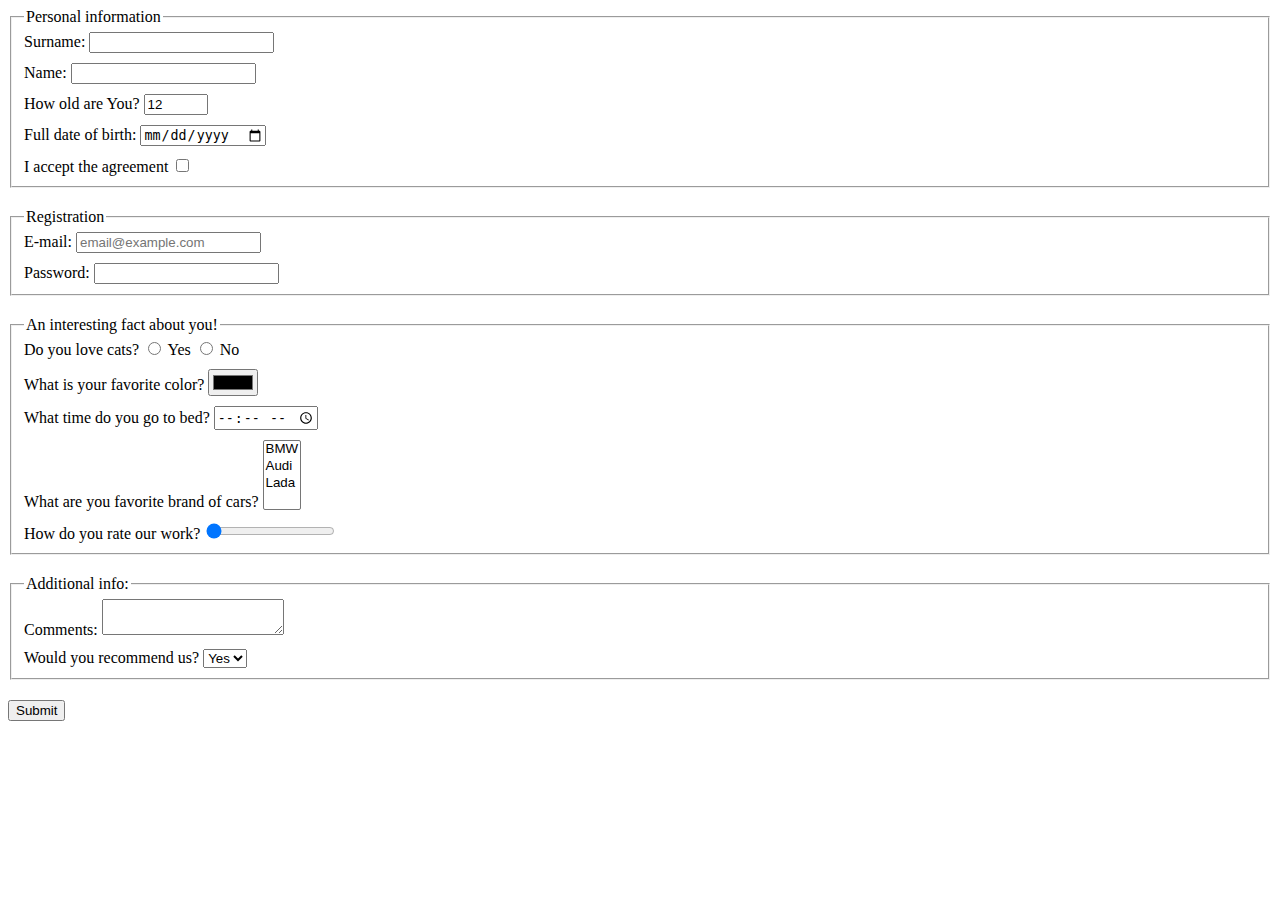
<file: index.html>
<!doctype html><html lang="en"><head><meta charset="UTF-8"><meta name="viewport" content="width=device-width, user-scalable=no, initial-scale=1.0, maximum-scale=1.0, minimum-scale=1.0"><meta http-equiv="X-UA-Compatible" content="ie=edge"><title>HTML Form</title><link rel="stylesheet" href="style.0e09d1a5.css"></head><body>  <form action="https://mate-academy-form-lesson.herokuapp.com/create-application" method="post"> <fieldset class="field"> <legend>Personal information</legend> <div class="form__field"> <label> Surname: <input type="text" name="surname" autocomplete="off"> </label> </div> <div class="form__field"> <label> Name: <input type="text" name="name" autocomplete="off"> </label> </div> <div class="form__field"> <label> How old are You? <input type="number" name="age" min="1" max="100" value="12"> </label> </div> <div class="form__field"> <label> Full date of birth: <input type="date" name="birth_date"> </label> </div> <div class="form__field"> <label> I accept the agreement <input type="checkbox" name="terms"> </label> </div> </fieldset> <fieldset class="field"> <legend>Registration</legend> <div class="form__field"> <label> E-mail: <input type="email" name="email" placeholder="email@example.com" required> </label> </div> <div class="form__field"> <label> Password: <input type="password" name="password" maxlength="30" minlength="6"> </label> </div> </fieldset> <fieldset class="field"> <legend>An interesting fact about you!</legend> <div class="form__field"> Do you love cats? <label> <input type="radio" name="lovingCats" value="yes"> Yes </label> <label> <input type="radio" name="lovingCats" value="no"> No </label> </div> <div class="form__field"> <label> What is your favorite color? <input type="color" name="color" value="#000"> </label> </div> <div class="form__field"> <label> What time do you go to bed? <input type="time" name="bedTime"> </label> </div> <div class="form__field"> <label> What are you favorite brand of cars? <select name="cars" multiple> <option>BMW</option> <option>Audi</option> <option>Lada</option> </select> </label> </div> <div> <label class="form__field"> How do you rate our work? <input type="range" name="rate" value="0"> </label> </div> </fieldset> <fieldset class="field"> <legend>Additional info:</legend> <div class="form__field"> <label> Comments: <textarea name="comment"></textarea> </label> </div> <div class="form__field"> <label> Would you recommend us? <select name="recommendment"> <option>Yes</option> <option>No</option> </select> </label> </div> </fieldset> <button type="submit">Submit</button> </form> <script type="text/javascript" src="main.e97352c4.js"></script> </body></html>
</file>
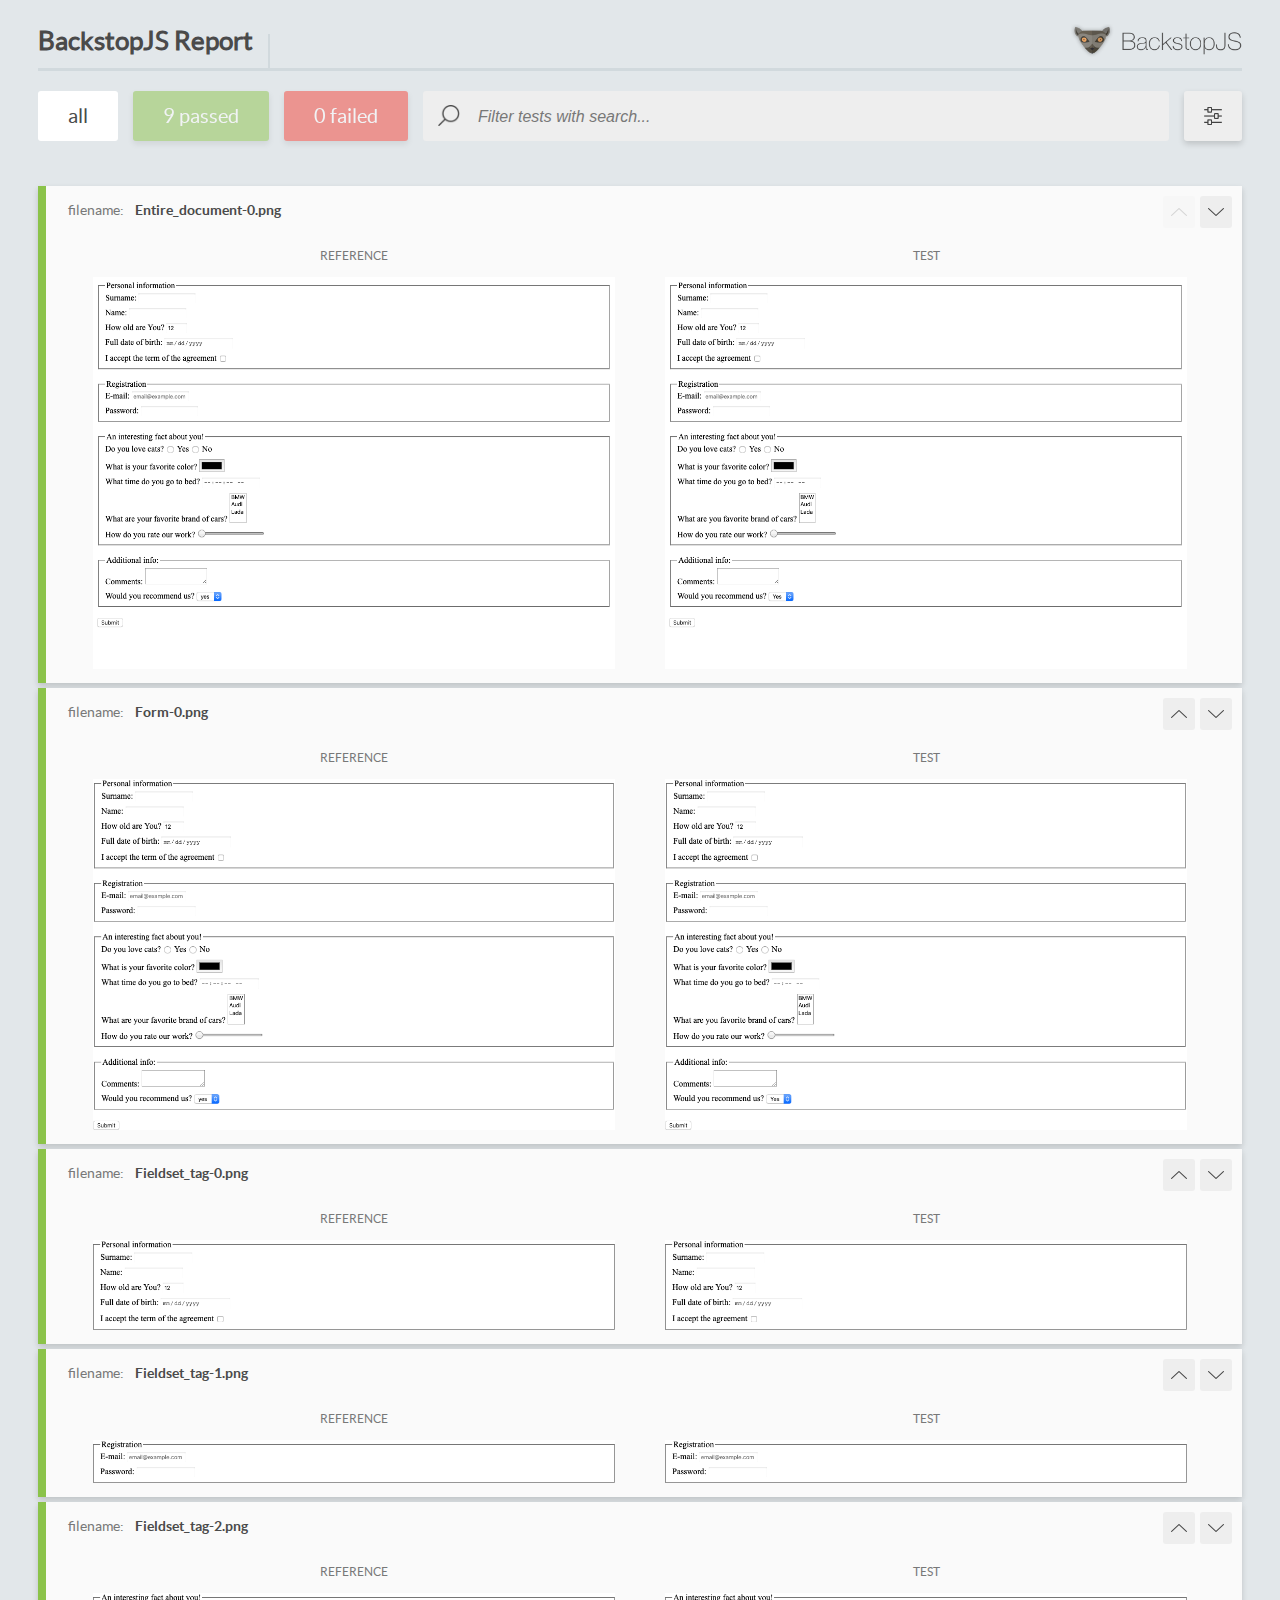
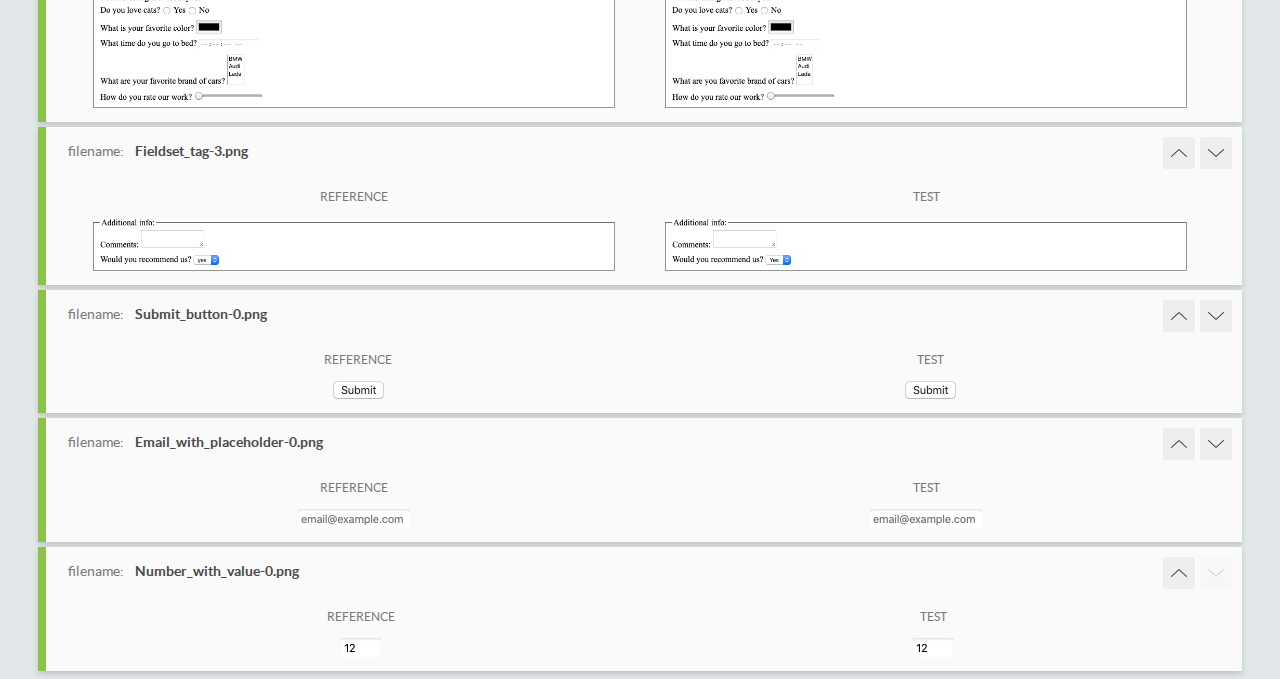
<file: report/html_report/index.html>
<!DOCTYPE html>
<html>
  <head>
    <meta charset="utf-8">
    <title>BackstopJS Report</title>

    <style>
      @font-face {
          font-family: 'latoregular';
          src: url('./assets/fonts/lato-regular-webfont.woff2') format('woff2'),
              url('./assets/fonts/lato-regular-webfont.woff') format('woff');
          font-weight: 400;
          font-style: normal;
      }
      @font-face {
          font-family: 'latobold';
          src: url('./assets/fonts/lato-bold-webfont.woff2') format('woff2'),
              url('./assets/fonts/lato-bold-webfont.woff') format('woff');
          font-weight: 700;
          font-style: normal;
      }

      .ReactModal__Body--open {
          overflow: hidden;
      }
      .ReactModal__Body--open .header {
        display: none;
      }

    </style>
  </head>
  <body style="background-color: #E2E7EA">
    <div id="root">

    </div>
    <script type="text/javascript">
      function report (report) { // eslint-disable-line no-unused-vars
        window.tests = report;
      }
    </script>
    <script type="text/javascript" src="config.js"></script>
    <script type="text/javascript" src="index_bundle.js"></script>
  </body>
</html>
</file>
<file: style.0e09d1a5.css>
.field{margin-bottom:20px}.form__field:not(:last-child){margin-bottom:10px}
/*# sourceMappingURL=style.0e09d1a5.css.map */
</file>
